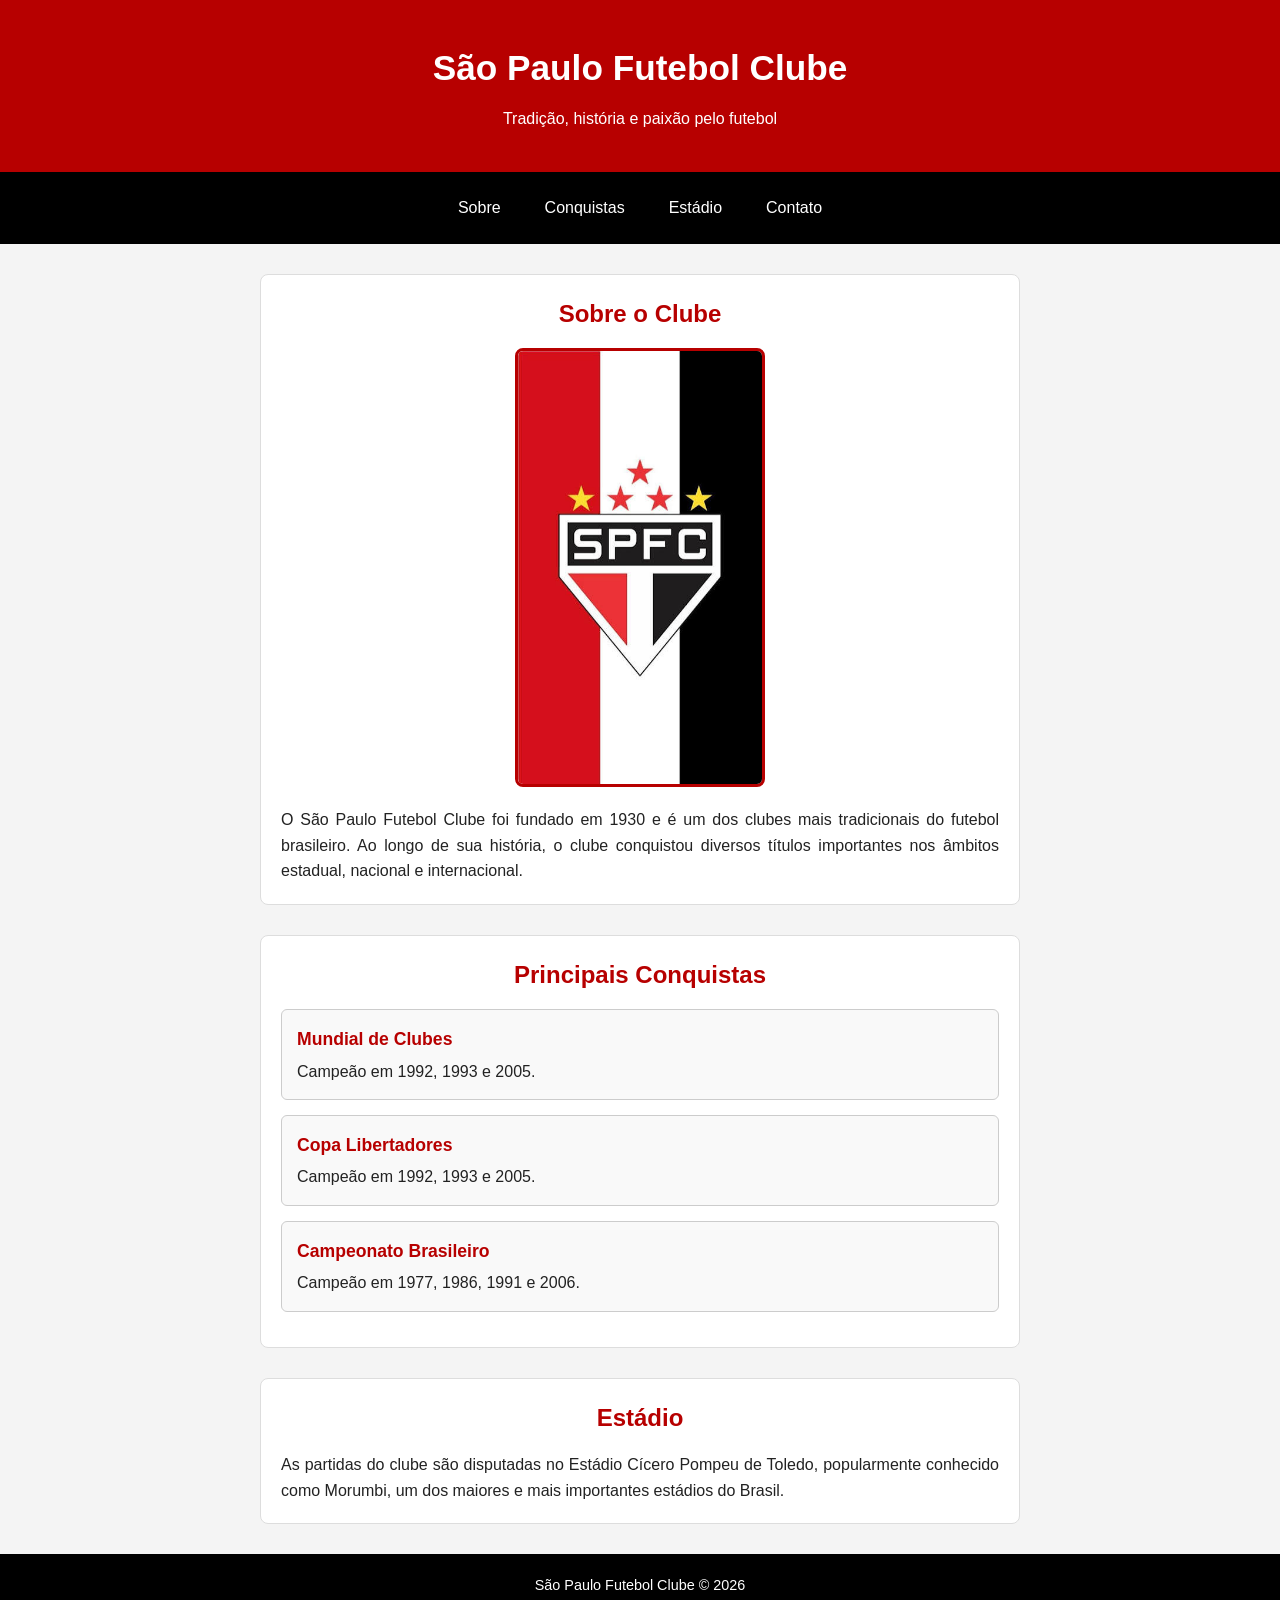
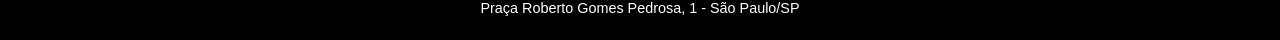
<file: Aula03/index.html>
<!DOCTYPE html>
<html lang="pt-br">
<head>
  <meta charset="UTF-8">
  <meta name="viewport" content="width=device-width, initial-scale=1.0">
  <title>São Paulo Futebol Clube</title>
  <link rel="stylesheet" href="style.css">
</head>
<body>

  <header>
    <h1>São Paulo Futebol Clube</h1>
    <p>Tradição, história e paixão pelo futebol</p>
  </header>

  <nav>
    <a href="#sobre">Sobre</a>
    <a href="#conquistas">Conquistas</a>
    <a href="#estadio">Estádio</a>
    <a href="#contato">Contato</a>
  </nav>

  <main>

    <section id="sobre">
      <h2>Sobre o Clube</h2>
      <img src="sao paulofc.jpg" alt="Escudo do São Paulo Futebol Clube">
      <p>
        O São Paulo Futebol Clube foi fundado em 1930 e é um dos clubes mais
        tradicionais do futebol brasileiro. Ao longo de sua história, o clube
        conquistou diversos títulos importantes nos âmbitos estadual,
        nacional e internacional.
      </p>
    </section>

    <section id="conquistas">
      <h2>Principais Conquistas</h2>

      <div class="card">
        <h3>Mundial de Clubes</h3>
        <p>Campeão em 1992, 1993 e 2005.</p>
      </div>

      <div class="card">
        <h3>Copa Libertadores</h3>
        <p>Campeão em 1992, 1993 e 2005.</p>
      </div>

      <div class="card">
        <h3>Campeonato Brasileiro</h3>
        <p>Campeão em 1977, 1986, 1991 e 2006.</p>
      </div>
    </section>

    <section id="estadio">
      <h2>Estádio</h2>
      <p>
        As partidas do clube são disputadas no Estádio Cícero Pompeu de
        Toledo, popularmente conhecido como Morumbi, um dos maiores e mais
        importantes estádios do Brasil.
      </p>
    </section>

  </main>

  <footer id="contato">
    <p>São Paulo Futebol Clube &copy; 2026</p>
    <p>Praça Roberto Gomes Pedrosa, 1 - São Paulo/SP</p>
  </footer>

</body>
</html>
</file>
<file: Aula03/style.css>
/* ===== Box model: aplicado a todos os elementos ===== */
* {
  box-sizing: border-box;
  margin: 0;
  padding: 0;
}

/* ===== Estilos gerais do body ===== */
body {
  font-family: Arial, Helvetica, sans-serif;
  color: #222222;
  background-color: #f4f4f4;
  line-height: 1.6;
}

/* ===== Header ===== */
header {
  background-color: #b70000;
  color: #ffffff;
  text-align: center;
  padding: 40px 20px;
}

header h1 {
  font-size: 2.2rem;
  margin-bottom: 10px;
}

header p {
  font-size: 1rem;
}

/* ===== Nav e links ===== */
nav {
  background-color: #000000;
  display: flex;
  justify-content: center;
  gap: 20px;
  padding: 15px;
}

nav a {
  color: #ffffff;
  text-decoration: none;
  font-size: 1rem;
  padding: 8px 12px;
  border-radius: 4px;
}

nav a:hover {
  background-color: #b70000;
}

/* ===== Main e sections ===== */
main {
  max-width: 800px;
  margin: 30px auto;
  padding: 0 20px;
}

section {
  background-color: #ffffff;
  margin-bottom: 30px;
  padding: 20px;
  border: 1px solid #dddddd;
  border-radius: 8px;
}

section h2 {
  color: #b70000;
  font-size: 1.5rem;
  margin-bottom: 15px;
  text-align: center;
}

section p {
  font-size: 1rem;
  text-align: justify;
}

/* ===== Imagem ===== */
#sobre img {
  width: 100%;
  max-width: 250px;
  display: block;
  margin: 0 auto 20px auto;
  border: 3px solid #b70000;
  border-radius: 8px;
}

/* ===== Cards (conquistas) ===== */
.card {
  background-color: #f9f9f9;
  border: 1px solid #cccccc;
  border-radius: 6px;
  padding: 15px;
  margin: 15px 0;
}

.card h3 {
  color: #b70000;
  font-size: 1.1rem;
  margin-bottom: 5px;
}

/* ===== Footer ===== */
footer {
  background-color: #000000;
  color: #ffffff;
  text-align: center;
  padding: 20px;
  font-size: 0.9rem;
}
</file>
